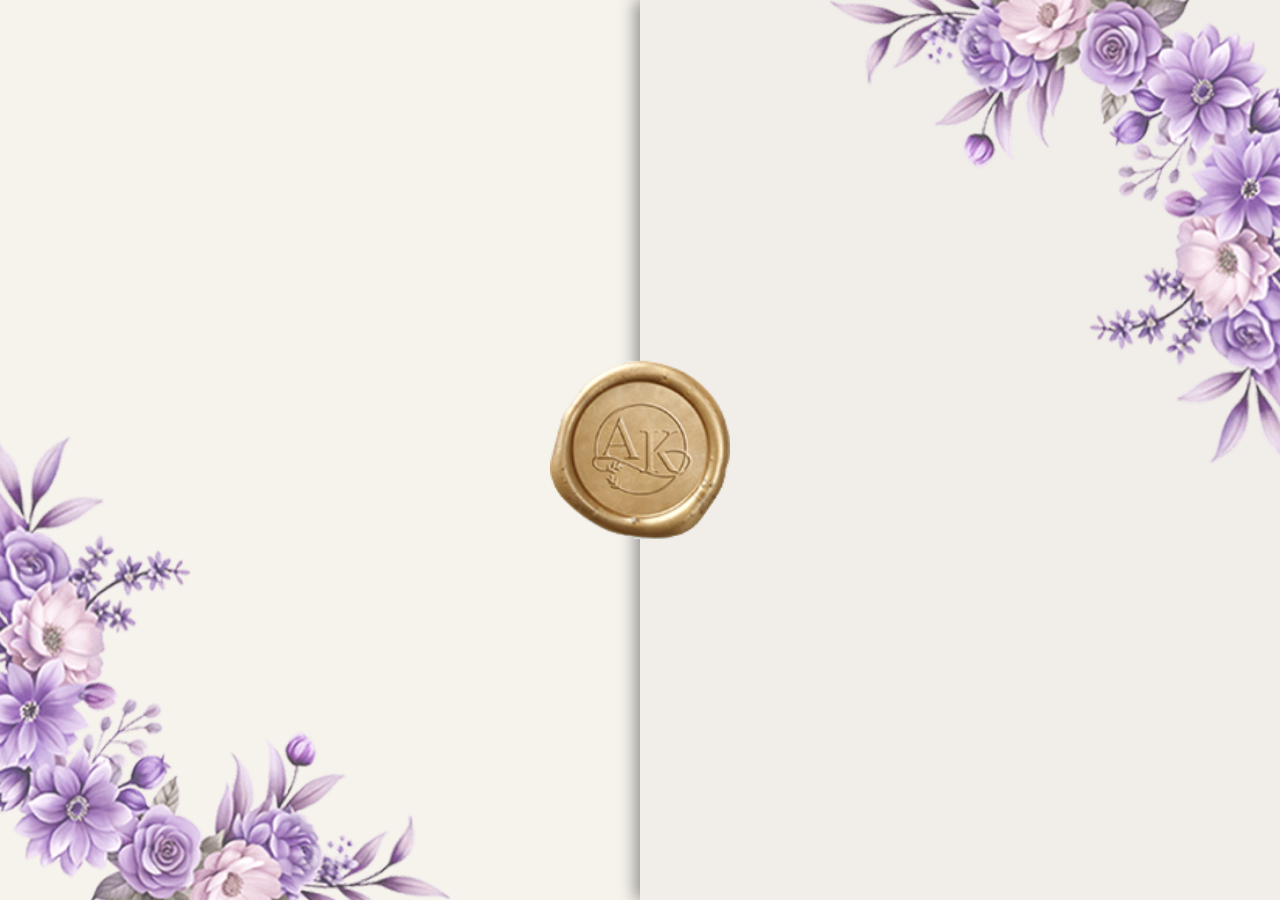
<file: index.html>
<!DOCTYPE html>
<html lang="en">
<head>
  <meta charset="UTF-8" />
  <meta name="viewport" content="width=device-width, initial-scale=1.0" />
  <title>Alvin and Kim Wedding</title>
  <link rel="prefetch" href="index.html" as="document">

  <!-- Google Fonts -->
  <link href="https://fonts.googleapis.com/css2?family=Poppins:wght@300;400;600&display=swap" rel="stylesheet" />
  <link href="https://fonts.googleapis.com/css2?family=Cormorant+Garamond&display=swap" rel="stylesheet" />
  <link href="https://fonts.googleapis.com/css2?family=Dancing+Script:wght@400..700&display=swap" rel="stylesheet">

  <!-- Preload key images -->
  <link rel="preload" as="image" href="background.jpg" />
  <link rel="preload" as="image" href="newimage7.jpg" />
  <link rel="preload" as="image" href="newimage2.jpg" />
  <link rel="preload" as="image" href="newimage3.jpg" />

  <link rel="stylesheet" href="style.css" />
</head>
<body>

  <div class="site-wallpaper"></div>

  <!-- 🔸 WELCOME SECTION -->
  <section id="welcome" class="section welcome">
    <div class="slideshow">
      <img src="newimage2.jpg" class="slide active" alt="Slide 1" />
      <img src="newimage3.jpg" class="slide" alt="Slide 2" />
      <img src="newimage7.jpg" class="slide" alt="Slide 3" />
    </div>
    <div class="welcome-logo">
      <img src="logo.png" alt="Wedding Logo" />
    </div>
  </section>

 
<!-- 🔸 GROOM -->
<section id="groom" class="section gray">
  <!--<h2 class="title slide-top">OUR STORY</h2>-->
  <div class="slide-text-container">
    <p class="slide-bottom" style="text-align:center; margin-top:1rem; font-size:1.8rem;"><strong>OUR STORY</strong></p>

   <div style="height:3vh"></div>
    <p class="slide-left">In 2020, fate brought us together—1,546 miles apart, yet connected from the start. Over a year and a half, our bond grew, with every call and message making it felt like we were never apart.</p>
   <div style="height:1vh"></div>
    <p class="slide-right">Then came the moment we’d been waiting for — our first meeting in person. And just like that, it felt right. Natural, effortless, real.</p>
   <div style="height:1vh"></div>
    <p class="slide-left">From that day on, we knew this was forever — a love that began with friendship, blossomed across miles, and deepened every single day.</p>
   <div style="height:1vh"></div>
    <p class="slide-right">Now, after those unforgettable years, we’re ready for the next chapter. We can’t wait to celebrate this love, this journey, and this forever with all the people who have supported us every step of the way.</p>
    <p class="slide-bottom" style="text-align:center;margin-top:1rem;"><strong>With love,<br>Alvin & Kim</strong></p>
  </div>
</section>




  <!-- 🔸 GALLERY -->
  <section id="gallery" class="section">
    <h2 class="title slide-right">MOMENTS</h2>
    <div id="carousel-wrap">
      <div id="carousel">
        <div class="item">
          <div class="card" data-image="memory1.jpg">
            <img src="memory1.jpg" alt="Test 1" class="card-img">
          </div>
          <div class="label"></div>
        </div>
        <div class="item">
          <div class="card" data-image="memory2.jpg">
            <img src="memory2.jpg" alt="Test 2" class="card-img">
          </div>
          <div class="label"></div>
        </div>
        <div class="item">
          <div class="card" data-image="memory3.jpg">
            <img src="memory3.jpg" alt="Test 3" class="card-img">
          </div>
          <div class="label"></div>
        </div>
        <div class="item">
          <div class="card" data-image="memory4.jpg">
            <img src="memory4.jpg" alt="Test 4" class="card-img">
          </div>
          <div class="label"></div>
        </div>
        <div class="item">
          <div class="card" data-image="memory5.jpg">
            <img src="memory5.jpg" alt="Test 5" class="card-img">
          </div>
          <div class="label"></div>
        </div>
        <div class="item">
          <div class="card" data-image="memory7.jpg">
            <img src="memory7.jpg" alt="Test 6" class="card-img">
          </div>
          <div class="label"></div>
        </div>
      </div>
    </div>
  </section>

  <!-- Full-screen image viewer -->
  <div id="viewer">
    <img id="viewer-img" src="" alt="Full view">
    <button id="viewer-close" aria-label="Close">✕</button>
  </div>

  <!-- 🔸 DETAILS -->
  <section id="details" class="section gray">
    <h2 class="title wedding-details-title slide-right">WEDDING DETAILS</h2>
    <div class="countdown-container">
      <h2 class="countdown-label" style="font-family: 'Dancing Script', cursive;font-size: 1.2rem;">forever starts soon</h2>
      <div id="countdown" class="countdown-timer">
        <span><strong id="days">--</strong><br>Days</span>
        <span><strong id="hours">--</strong><br>Hrs</span>
        <span><strong id="minutes">--</strong><br>Min</span>
        <span><strong id="seconds">--</strong><br>Sec</span>
      </div>
    </div>
    <h2 class="details-heading">SEPTEMBER 22, 2025</h2>
    <div style="height:3vh"></div>
    <h2 class="details-heading">CHURCH</h2>
    <h3 class="details-subtext"><a href="https://maps.app.goo.gl/QyP1HHta6jHonPKE6" target="_blank">Cebu Metropolitan Cathedral</a></h3>
    <h3 class="details-subtext">Mabini St., Cebu City 6000</h3>
    <h3 class="details-subtext">02:00 PM</h3>
    <div style="height:3vh"></div>
    <h2 class="details-heading">RECEPTION</h2>
    <h3 class="details-subtext"><a href="https://www.google.com/maps/place/10%C2%B019'30.6%22N+123%C2%B056'12.3%22E" target="_blank">Bai Hotel Cebu | Lapulapu 2</a></h3>
    <h3 class="details-subtext">Ouano Ave., Mandaue City</h3>
    <h3 class="details-subtext">06:00 PM</h3>
    <img src="bottomcenter_flower.png" alt="" class="bottom-flower animate-on-scroll" />
  </section>

  <!-- 🔸 TIMELINE -->
  <section id="timeline" class="section gray">
    <h2 class="title slide-bottom">EVENT TIMELINE</h2>
    <img src="topleft_flower.png" class="timeline-flower flower-tl" alt="">
    <img src="bottomright_flower.png" class="timeline-flower flower-br" alt="">
    <div class="timeline-wrapper">
      <div class="timeline-item left">
        <div class="timeline-content with-inner-image right-inner-image">
          <div class="text"><h3>Ceremony</h3><p>02 : 00 PM</p></div>
          <img src="rings.png" alt="Rings">
        </div>
      </div>
      <div class="timeline-item right">
        <div class="timeline-content with-inner-image left-inner-image">
          <img src="cocktails.png" alt="Cocktails">
          <div class="text"><h3>Cocktails</h3><p>04 : 00 PM</p></div>
        </div>
      </div>
      <div class="timeline-item left">
        <div class="timeline-content with-inner-image right-inner-image">
          <div class="text"><h3>Dinner</h3><p>06 : 00 PM</p></div>
          <img src="dinner.png" alt="Dinner">
        </div>
      </div>
      <div class="timeline-item right">
        <div class="timeline-content with-inner-image left-inner-image">
          <img src="party.png" alt="Party">
          <div class="text"><h3>Party</h3><p>09 : 00 PM</p></div>
        </div>
      </div>
    </div>
  </section>

  <!-- 🔸 WARDROBE -->
  <section id="wardrobe" class="section gray">
    <h2 class="title slide-bottom">ATTIRE</h2>
    <div class="wardrobe-content">
      <img src="dresscode.png" alt="Dress Code" class="wardrobe-img w-slide-right" />
      <div style="height:3vh"></div>
      <p>We love to see you in formal/semi-formal attire with these colors</p>
      <div style="height:3vh"></div>
      <img src="color palletes.png" alt="Color Palettes" class="wardrobe-img w-slide-left" />
      <div style="height:3vh"></div>
      <p><strong>STRICTLY NO</strong> slippers, denims or shorts</p>
    </div>
  </section>

  <!-- 🔸 GIFTS -->
  <section id="gifts" class="section gray">
  <h2 class="title slide-top">GIFTS</h2>
  <div class="sendgifts-content">
    <img src="gcash.png" alt="GCash QR Code" class="qrcode-img" />
    <div class="copy-number-wrapper">
      <button id="copyNumberBtn">Click to Copy Number</button>
      <div id="copyPopup" class="copy-popup">Copied to the clipboard</div>
    </div>
    <p>The biggest gift to us is your presence at our wedding.</p>
    <p>If you wish to honor us further, a monetary gift would be deeply appreciated.</p>

    <!-- Visitor Counter -->
    <div style="margin-top:2rem; text-align:center;">
      <a href='http://www.freevisitorcounters.com' target="_blank" style="color: white; font-size: 12px;">Free Visitor Counter</a><br>
      <script type='text/javascript' src='https://www.freevisitorcounters.com/auth.php?id=72890f8571f6cfd7a587bbe72bf41fc38b39f2b9'></script>
      <script type="text/javascript" src="https://www.freevisitorcounters.com/en/home/counter/1373841/t/11"></script>
    </div>
  </div>
</section>


  <!-- 🔸 RSVP Floating Button -->
  <div class="rsvpButton">
    <button id="rsvpmenuButton">RSVP Now</button>
  </div>
  <script>
    document.getElementById('rsvpmenuButton').onclick = () =>
      window.location.href = 'rsvp.html';
  </script>

  <!-- 🔸 Floating Nav Menu -->
  <div class="floating-navmenu" id="navToggle">&#9776;</div>
  <nav class="slide-menu" id="slideMenu">
    <ul>
      <li><a href="#welcome">Welcome</a></li>
      <li><a href="#groom">Our Story</a></li>
      <li><a href="#gallery">Gallery</a></li>
      <li><a href="#details">Wedding Details</a></li>
      <li><a href="#timeline">Event Timeline</a></li>
      <li><a href="#wardrobe">Attire</a></li>
      <li><a href="#gifts">Gifts</a></li>
      <li><a href="faqs.html">FAQ's</a></li>
    </ul>
  </nav>

  <div class="scroll-dots">
    <span class="dot active"></span>
    <span class="dot"></span>
    <span class="dot"></span>
    <span class="dot"></span>
    <span class="dot"></span>
    <span class="dot"></span>
    <span class="dot"></span>
    <span class="dot"></span>
  </div>

  <p style="font-weight:200;color:#fff;background:#7b6f7e;font-size:10px;text-align:center;padding:4px 0">
    Created by Alvin Hisula Dungog &nbsp;|&nbsp; © 2025
  </p>

  <!-- Countdown Script -->
  <script>
    const countdownTarget = new Date("September 22, 2025 14:30:00").getTime();
    function updateCountdown() {
      const now = new Date().getTime();
      const distance = countdownTarget - now;
      if (distance <= 0) {
        document.getElementById("countdown").innerHTML = "It's Wedding Time!";
        return;
      }
      const days = Math.floor(distance / (1000 * 60 * 60 * 24));
      const hours = Math.floor((distance % (1000 * 60 * 60 * 24)) / (1000 * 60 * 60));
      const minutes = Math.floor((distance % (1000 * 60 * 60)) / (1000 * 60));
      const seconds = Math.floor((distance % (1000 * 60)) / 1000);
      document.getElementById("days").innerText = days;
      document.getElementById("hours").innerText = hours;
      document.getElementById("minutes").innerText = minutes;
      document.getElementById("seconds").innerText = seconds;
    }
    setInterval(updateCountdown, 1000);
    updateCountdown();
  </script>

  <!-- Landing redirect -->
  <script>
    if (!sessionStorage.getItem('fromLanding')) {
      window.location.replace('landing.html');
    } else {
      sessionStorage.removeItem('fromLanding');
    }
  </script>

  <!-- Flower scroll observer -->
  <script>
    const flowerObserver = new IntersectionObserver(entries => {
      entries.forEach(entry => {
        const flowers = entry.target.querySelectorAll('.corner-flower');
        flowers.forEach(flower => {
          if (entry.isIntersecting) {
            flower.classList.add('flower-show');
          } else {
            flower.classList.remove('flower-show');
          }
        });
      });
    }, { threshold: 0.4 });
    ['#groom'].forEach(sel => {
      const section = document.querySelector(sel);
      if (section) flowerObserver.observe(section);
    });
  </script>

  <script src="script.js"></script>
</body>
</html>
</file>
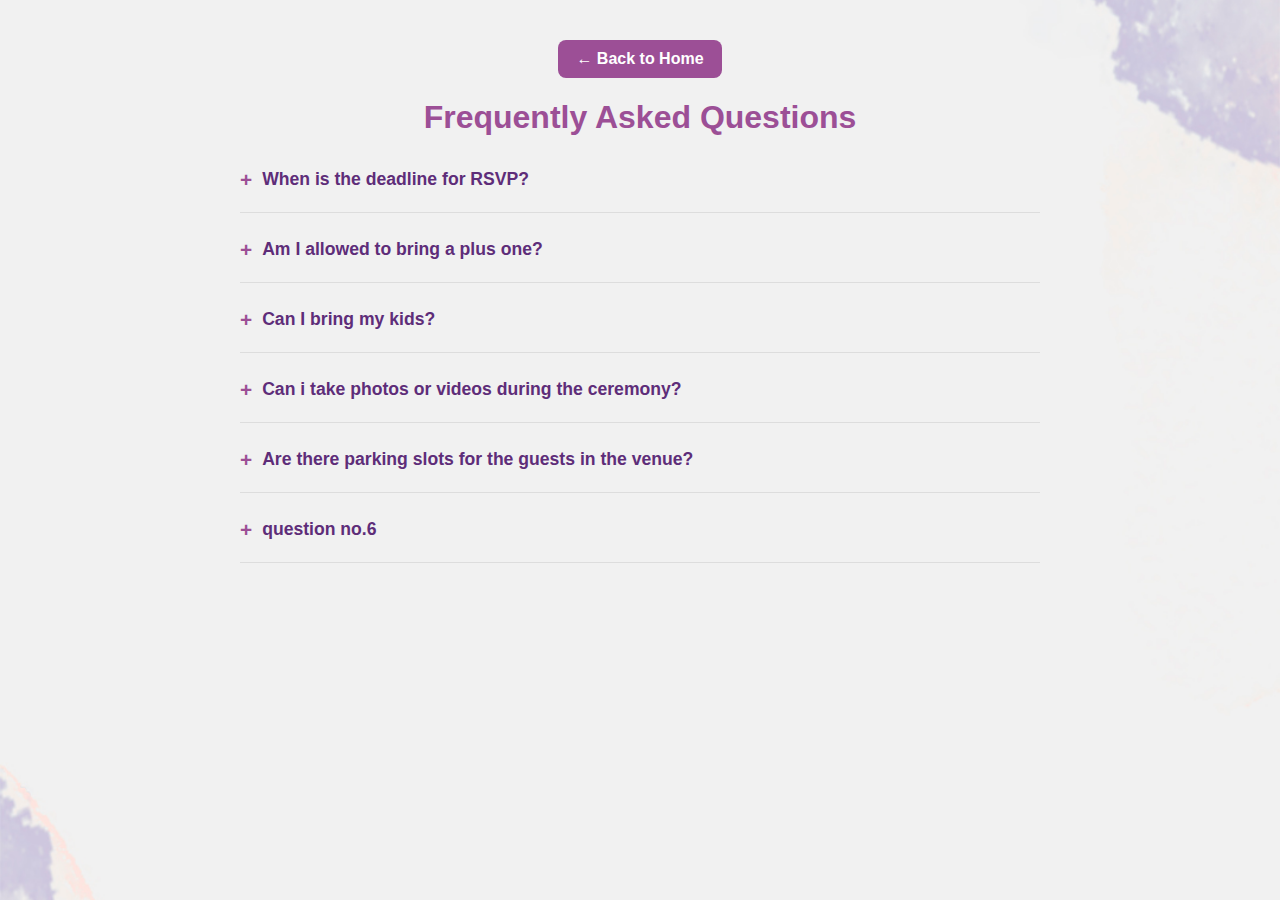
<file: faqs.html>
<!DOCTYPE html>
<html lang="en">
<head>
  <meta charset="UTF-8" />
  <meta name="viewport" content="width=device-width, initial-scale=1.0" />
  <title>Wedding Website</title>
  <link href="https://fonts.googleapis.com/css2?family=Poppins:wght@300;400;600&display=swap" rel="stylesheet">

  <link href="https://fonts.googleapis.com/css2?family=Cormorant+Garamond&display=swap" rel="stylesheet">
  <link rel="stylesheet" href="faqs.css">
</head>
<body>
 <div class="faq-container">
  <div class="back-button-container">
  <a href="index.html" class="back-button">← Back to Home</a>
</div>
    <h1>Frequently Asked Questions</h1>

    <div class="faq-item">
      <button class="faq-question">
        <span class="icon">+</span>
        When is the deadline for RSVP?
      </button>
      <div class="faq-answer">
        Please RSVP on or before 22nd of August so we can confirm your attendance and ensure ecerything is perfect for your arrival.
      </div>
    </div>

    <div class="faq-item">
      <button class="faq-question">
        <span class="icon">+</span>
        Am I allowed to bring a plus one?
      </button>
      <div class="faq-answer">
        To keep our celebration intimate and meaningful, we are keping our guest list to close family and friends. As such, we kindly ask that you refer to your invitation for the names of those invited. If your invitation includes a plus one, you are welcome to bring a guest. If not, we hope you understand that we are unable to accommodate additional guests at this time. We hope you understand, and we truly appreciate your support and resence on our special day.
      </div>
    </div>

    <div class="faq-item">
      <button class="faq-question">
        <span class="icon">+</span>
        Can I bring my kids?
      </button>
      <div class="faq-answer">
        While we genuinely adore your little ones, we kindly request that our wedding be an adults-only celebration, with the exception of close family and friends. Due to limited seating, we're unable to accomodate additional children beyond those specifically invited.
      </div>
    </div>

    <div class="faq-item">
      <button class="faq-question">
        <span class="icon">+</span>
         Can i take photos or videos during the ceremony?
      </button>
      <div class="faq-answer">
     
      To help us create a truly intimate atmosphere, we respectfully request that you refrain from bringing your phones out during our weding ceremony, as we've hired professional photographers and videographers to record our union. For the rest of the wedding, we encourage all the guests to record as many memories as they can.
      </div>
    </div>
    <div class="faq-item">
      <button class="faq-question">
        <span class="icon">+</span>
        Are there parking slots for the guests in the venue?
      </button>
      <div class="faq-answer">
       Yes, there are designated parking spaces available for guests at the reception venue. These are within the hotel's premises and are conveniently accessible for your use.
      </div>
      </div>
      <div class="faq-item">
      <button class="faq-question">
        <span class="icon">+</span>
        question no.6
      </button>
      <div class="faq-answer">
       test answer for FAQs in question no.6
      </div>


  </div>

  <script>
    document.querySelectorAll('.faq-question').forEach(button => {
      button.addEventListener('click', () => {
        const answer = button.nextElementSibling;
        const icon = button.querySelector('.icon');

        if (answer.classList.contains('active')) {
          answer.classList.remove('active');
          icon.textContent = '+';
        } else {
          answer.classList.add('active');
          icon.textContent = '-';
        }
      });
    });
  </script>

</body>
</html>
</file>
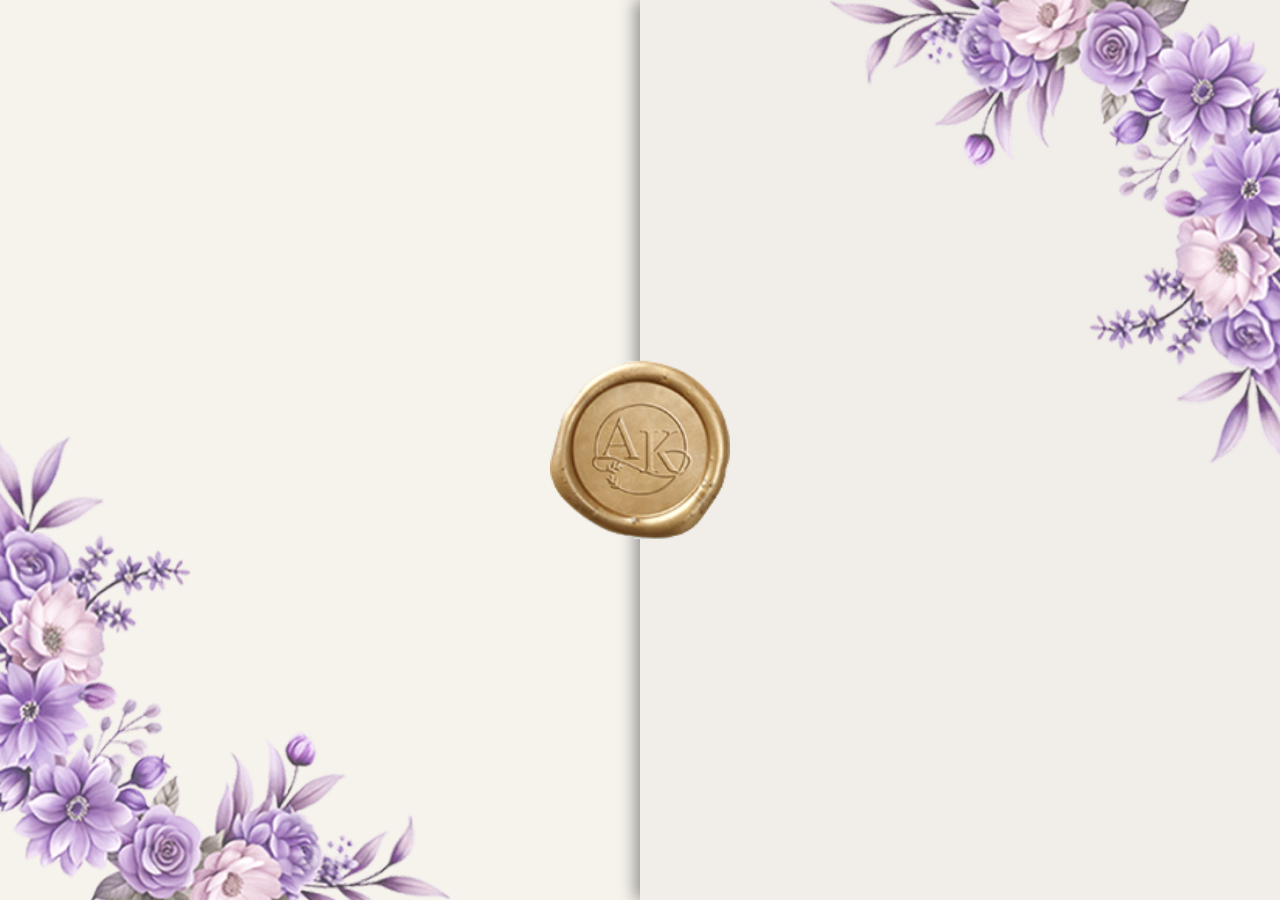
<file: landing.html>
<!DOCTYPE html>
<html lang="en">
<head>
  <meta charset="UTF-8" />
  <!-- Google Font -->
<link href="https://fonts.googleapis.com/css2?family=Great+Vibes&display=swap" rel="stylesheet">

  <meta name="viewport" content="width=device-width, initial-scale=1.0"/>
  <title>Alvin and Kim Wedding</title>
  <link rel="stylesheet" href="landing.css" />
</head>
<body>
  <div class="gate-wrapper">
    <!-- Left gate with bottom‑left flower -->
    <div class="gate gate-left">
      <img src="bottomleft_flower.png" alt="Bottom Left Flower" class="flower bottom-left" />
    </div>

    <!-- Right gate with top‑right flower -->
    <div class="gate gate-right">
      <img src="topright_flower.png" alt="Top Right Flower" class="flower top-right" />
    </div>
<h1 class="typewriter-text"></h1>
    <!-- Center button -->
    <img src="landing_button.png" alt="Enter Site" id="openBtn" />
  </div>

  <script src="landing.js"></script>

  <script>
  fetch('index.html', { credentials: 'same-origin' }).catch(() => {});
</script>

</body>
</html>
</file>
<file: faqs.css>
body {
  font-family: sans-serif;
  background: url('background.jpg') no-repeat center center;
  margin: 0;
  background-size: cover;
  background-attachment: fixed;
  padding: 20px;
  color: #333;
}

.faq-container {
  max-width: 800px;
  margin: 0 auto;
  padding: 20px;
}

h1 {
  text-align: center;
  color: #9c4f96;
}

.faq-item {
  margin-bottom: 15px;
  border-bottom: 1px solid #ddd;
  padding-bottom: 10px;
}

.faq-question {
  background: none;
  border: none;
  font-size: 1.1rem;
  font-weight: bold;
  width: 100%;
  text-align: left;
  padding: 10px 0;
  cursor: pointer;
  color: #5e2d79;
  display: flex;
  align-items: center;
  gap: 10px;
}

.faq-question .icon {
  font-size: 1.3rem;
  color: #9c4f96;
  transition: transform 0.3s ease;
}

.faq-answer {
  max-height: 0;
  opacity: 0;
  transform: translateY(-10px);
  overflow: hidden;
  transition:
    max-height 0.3s ease-in-out,
    opacity 0.3s ease-in-out,
    transform 0.3s ease-in-out;
  padding-left: 10px;
  pointer-events: none;
}

.faq-answer.active {
  max-height: 500px;
  opacity: 1;
  transform: translateY(0);
  padding-top: 8px;
  pointer-events: auto;
}

.back-button-container {
  text-align: center;
  margin-bottom: 20px;
}

.back-button {
  display: inline-block;
  background-color: #9c4f96;
  color: white;
  padding: 10px 18px;
  text-decoration: none;
  border-radius: 8px;
  font-weight: bold;
  transition: background-color 0.3s ease;
}

.back-button:hover {
  background-color: #7c3e76;
}
</file>
<file: style.css>
/* ───────── GLOBAL RESET ───────── */
* {
  margin: 0;
  padding: 0;
  box-sizing: border-box;
}

/* ───────── GLOBAL STRUCTURE ───────── */
html, body {
  font-family: 'Poppins', sans-serif;
  letter-spacing: 0.3px;
  scroll-snap-type: y mandatory;
  overflow-y: scroll;
  height: 100%;
  scroll-behavior: smooth;
  background: transparent;
  overflow-x: hidden; /* Prevent horizontal scroll */
}

h1 {
  font-size: clamp(2rem, 5vw, 4rem);
}


/* ───────── FIXED BACKGROUND LAYER ───────── */
.site-wallpaper {
  position: fixed;
  inset: 0;
  background: url('background.jpg') center center / cover no-repeat;
  z-index: -1;
  pointer-events: none;
}

/* ───────── SECTION STYLES ───────── */
.section {
  position: relative;
  height: 100vh;
  padding: 5vh 5vw;
  scroll-snap-align: start;
  display: flex;
  flex-direction: column;
  align-items: center;
  justify-content: center;
  background: transparent; /* Transparent to reveal fixed background */
  color: #555555;
}

.section.gray {
  color: #555555; /* White text over dark background */
}

/* ───────── WELCOME SECTION ───────── */
.welcome {
  position: relative;
  overflow: hidden;
  z-index: 1;
  background: #000; /* Optional: dark background under slideshow */
}

/* Slideshow inside welcome */
.slideshow {
  position: absolute;
  top: 0; left: 0;
  width: 100%;
  height: 100%;
  overflow: hidden;
  z-index: 1;
}

.slide {
  position: absolute;
  width: 100%;
  height: 100%;
  object-fit: cover;
  opacity: 0;
  transition: opacity 1s ease-in-out;
  filter: brightness(99%);
  z-index: 1;
}

.slide.active {
  opacity: 0.75;
}



.welcome-logo {
  position: absolute;
  top: 30%;
  left: 50%;
  transform: translate(-50%, -50%);
  z-index: 2;
  text-align: center;
  
}

.welcome-logo img {
  width: 60vw;
  max-width: 600px;
  max-height: 80vh;
  filter: brightness(0) invert(1);
}

/* ───────── TITLE STYLES ───────── */
.title {
  position: absolute;
  top: 10vh;
  left: 50%;
  transform: translateX(-50%);
  font-size: clamp(24px, 6vw, 60px);
  text-align: center;
  opacity: 0;
  z-index: 2;
}

.title.animate {
  opacity: 1;
}

/* ───────── TITLE ANIMATIONS ───────── */
@keyframes fadeTop {
  from { transform: translate(-50%, 30px); opacity: 0; }
  to { transform: translate(-50%, 0); opacity: 1; }
}

@keyframes slideLeft {
  from { transform: translateX(-150%); opacity: 0; }
  to { transform: translateX(-50%); opacity: 1; }
}

@keyframes slideRight {
  from { transform: translateX(50%); opacity: 0; }
  to { transform: translateX(-50%); opacity: 1; }
}

@keyframes slideBottom {
  from { transform: translate(-50%, 100px); opacity: 0; }
  to { transform: translate(-50%, 0); opacity: 1; }
}

.title.slide-top.animate    { animation: fadeTop      2s cubic-bezier(0.25, 1, 0.5, 1) forwards; }
.title.slide-left.animate   { animation: slideLeft    2s cubic-bezier(0.25, 1, 0.5, 1) forwards; }
.title.slide-right.animate  { animation: slideRight   2s cubic-bezier(0.25, 1, 0.5, 1) forwards; }
.title.slide-bottom.animate { animation: slideBottom  2s cubic-bezier(0.25, 1, 0.5, 1) forwards; }

/* ───────── ANIMATE-ON-SCROLL ───────── */
.animate-on-scroll {
  opacity: 0;
}

.animate-on-scroll.visible {
  opacity: 1;
  transition: opacity 2s ease-in-out;
}

@keyframes slideLeftToCenter {
  from { transform: translateX(-100px); opacity: 0; }
  to   { transform: translateX(0); opacity: 1; }
}

@keyframes slideRightToCenter {
  from { transform: translateX(100px); opacity: 0; }
  to   { transform: translateX(0); opacity: 1; }
}

.animate-on-scroll.visible.slide-in-left {
  animation: slideLeftToCenter 1.2s cubic-bezier(0.25, 1, 0.5, 1) forwards;
}

.animate-on-scroll.visible.slide-in-right {
  animation: slideRightToCenter 1.2s cubic-bezier(0.25, 1, 0.5, 1) forwards;
}

/* ───────── GROOM / BRIDE IMAGES ───────── */
.groom-img, .bride-img {
  width: clamp(60%, 80vw, 90%);
  height: auto;
  display: block;
  position: relative;
  z-index: 2;
  border: 2px solid transparent;
}

/* ─────────────────────────────
   Carousel wrapper GALLERY
───────────────────────────── */
#carousel-wrap {
  perspective: 1200px;
  width: 100vw;
  height: 100vh;
  overflow: hidden;
  position: relative;
}

#carousel {
  position: absolute;
  top: 30%;
  left: 50%;
  transform: translate(-50%, -50%) rotateX(0deg) rotateY(0deg);
  transform-style: preserve-3d;
}
@media screen and (max-height: 700px) {
  #carousel {
   top: 20%;
  }
}

/* ─────────────────────────────
   Carousel items
───────────────────────────── */
.item {
  position: absolute;
  width: 200px;
  height: 350px;
  display: flex;
  flex-direction: column;
  align-items: center;
  transform-style: preserve-3d;
  cursor: pointer;
}

.card {
  width: 200px;
  height: 350px;
  background: transparent;
  border-radius: 14px;
  box-shadow: 0 14px 34px rgba(0, 0, 0, 0.5);
  line-height: 150px;
  text-align: center;
  font: bold 22px sans-serif;
  transition: transform 0.5s ease, opacity 0.3s ease;
  position: relative;
  z-index: 1;
}

.card::after {
  content: '';
  position: absolute;
  bottom: -110px;
  left: 0;
  width: 100%;
  height: 105px;
  background: linear-gradient(to top, rgba(86, 83, 87, 0.5), transparent);
  transform: scaleY(-1);
  border-radius: 14px;
  opacity: 0.4;
  pointer-events: none;
}

/* Card image */
.card-img {
  width: 100%;
  height: 100%;
  object-fit: cover;
  border-radius: 14px;
}

/* Card label */
.label {
  margin-top: 8px;
  font-size: 16px;
  pointer-events: none;
  text-shadow: 1px 1px 3px rgba(0, 0, 0, 0.6);
  transform: none !important;
  backface-visibility: hidden;
  z-index: 5;
}

/* ─────────────────────────────
   Full-screen viewer (lightbox)
───────────────────────────── */
#viewer {
  position: fixed;
  inset: 0;
  background: rgba(0, 0, 0, 0.95);
  display: none;
  align-items: center;
  justify-content: center;
  z-index: 3000;
}

#viewer.show {
  display: flex;
}

#viewer-img {
  max-width: 95vw;
  max-height: 95vh;
  border-radius: 8px;
  box-shadow: 0 6px 18px rgba(0, 0, 0, 0.6);
}

#viewer-close {
  position: absolute;
  top: 20px;
  right: 30px;
  background: none;
  border: none;
  color: #fff;
  font-size: 38px;
  cursor: pointer;
}

#viewer-prev,
#viewer-next {
  display: none;
}

/* ───────── TEXT ───────── */
.details-text {
  font-size: clamp(16px, 4vw, 30px);
  text-align: center;
  margin: 1vh 0;
}

.details-heading {
  font-size: clamp(20px, 5vw, 50px);
  text-align: center;
  margin: 1vh 0 0.5vh;
  line-height: 1.2;
  font-weight: 450;
  color: #9b6ca8;
}

.details-subtext {
  font-size: clamp(16px, 4vw, 30px);
  text-align: center;
  margin: 0.3vh 0;
  line-height: 1.2;
  font-weight: 200;
}

/* ───────── WARDROBE + QR IMAGE ───────── */
.wardrobe-img, .qrcode-img {
  width: 100%;
  max-width: 200px;
  height: auto;
  display: block;
  margin: 0 auto 20px;
}

.wardrobe-content, .sendgifts-content {
  max-width: clamp(300px, 80vw, 500px);
  margin: 0 auto;
  text-align: center;
}

/* ====================== WARDROBE IMAGE SLIDE-INS ====================== */
/* These rules touch only the new classes below; .wardrobe-img sizing is unchanged */
.w-slide-left,
.w-slide-right {
  opacity: 0;
  transition: transform 1s ease, opacity 1s ease;
  will-change: transform, opacity;
}

.w-slide-left  { transform: translateX(-140px); }  /* start left  */
.w-slide-right { transform: translateX( 140px); }  /* start right */

/* When JS adds .w-show the image settles into place */
.w-slide-left.w-show,
.w-slide-right.w-show {
  transform: translateX(0);
  opacity: 1;
}


/* ───────── COUNTDOWN ───────── */
.countdown-container {
  text-align: center;
  margin-bottom: 3vh;
  font-family: 'Arial', sans-serif;
}

.countdown-label {
  font-size: clamp(14px, 2vw, 24px);
  margin-bottom: 0.5em;
  color: #333;
}

.countdown-timer {
  display: flex;
  justify-content: center;
  gap: 10px;
  font-size: clamp(20px, 1.5vw, 30px);
  color: #952893;
}

.countdown-timer span {
  display: inline-block;
  min-width: 50px;
  text-align: center;
}

/* ───────── RSVP BUTTON ───────── */
.rsvpButton {
  position: fixed;
  bottom: 20px;
  left: 20px;
  z-index: 1000;
}

#rsvpmenuButton {
  background-color: rgba(180, 119, 180, 0.83);
  color: #fff;
  border: none;
  border-radius: 50px;
  padding: 10px 80px;
  font-size: 15px;
  cursor: pointer;
  box-shadow: 0 4px 6px rgba(0, 0, 0, 0.2);
  transition: background-color 0.3s ease;
}

#rsvpmenuButton:hover {
  background-color: rgba(214, 190, 214, 0.8);
}

/* ───────── NAV MENU BUTTON ───────── */
.floating-navmenu {
  position: fixed;
  bottom: 14px;
  right: 15px;
  font-size: 20px;
  font-weight: 600;
  color: rgb(143, 13, 119);
  padding: 10px 15px;
  border-radius: 25px;
  cursor: pointer;
  z-index: 1001;
}

/* ───────── SLIDE MENU ───────── */
.slide-menu {
  position: fixed;
  top: 0;
  right: -250px;
  width: 250px;
  height: 100%;
  background-color: rgba(188, 147, 178, 0.52);
  box-shadow: -2px 0 17px rgba(0, 0, 0, 0.5);
  transition: right 0.2s ease, opacity 0.2s ease;
  z-index: 1000;
  backdrop-filter: blur(5px);
   opacity: 0;
  pointer-events: none;
}

.slide-menu.open {
  right: 0;
  opacity: 1;
  pointer-events: auto;
}

.slide-menu ul {
  list-style: none;
  padding: 20px;
  margin: 0;
}

.slide-menu ul li {
  margin: 20px 0;
}

.slide-menu ul li a {
  color: #fff;
  text-decoration: none;
  font-size: 25px;
  display: block;
  transition: all 0.2s ease;
  text-align: right;
}

.slide-menu ul li a:hover {
  background-color: rgba(255, 255, 255, 0.1);
  padding-left: 20px;
}

/* ───────── MEDIA QUERIES ───────── */
@media (max-width: 768px) {
  .title { font-size: 8vw; }
  .details-text { font-size: 5vw; }
}

@media screen and (orientation: landscape) {
  .title { top: 5vh; }
}

@media screen and (orientation: portrait) {
  .title { top: 8vh; }
}



/* Modal Image Viewer */
.image-viewer-modal {
  position: fixed;
  inset: 0;
  background: rgba(0, 0, 0, 0.9);
  align-items: center;
  justify-content: center;
  flex-direction: column;
  display: flex;
  opacity: 0;
  pointer-events: none;
  transition: opacity 0.4s ease;
  z-index: 2000;
}

.image-viewer-modal.open {
  opacity: 1;
  pointer-events: auto;
}

.image-viewer-modal.closing {
  opacity: 0;
}

.image-viewer-modal img.modal-image {
  max-width: 90%;
  max-height: 80%;
  object-fit: contain;
  transition: transform 0.3s ease-in-out;
}

.image-viewer-modal .close-btn {
  position: absolute;
  top: 20px;
  right: 30px;
  font-size: 36px;
  color: white;
  cursor: pointer;
}

.image-viewer-modal .nav-btn {
  position: absolute;
  top: 50%;
  transform: translateY(-50%);
  color: white;
  font-size: 40px;
  cursor: pointer;
  padding: 10px;
  user-select: none;
  transition: opacity 0.3s ease;
}

.image-viewer-modal .prev {
  left: 20px;
}

.image-viewer-modal .next {
  right: 20px;
}

.scroll-dots {
  position: fixed;
  top: 50%;
  right: 15px;
  transform: translateY(-50%);
  display: flex;
  flex-direction: column;
  gap: 10px;
  z-index: 1000;
  pointer-events: none; /* disables clicking */
}


/*--------SCROLL DOTS--------*/
.scroll-dots {
  position: fixed;
  top: 50%;
  left: 15px; /* 👈 changed from right to left */
  transform: translateY(-50%);
  display: flex;
  flex-direction: column;
  gap: 10px;
  z-index: 1000;
  pointer-events: none; /* disables clicking */
}
.dot {
  width: 8px;
  height: 8px;
  background-color: #b2b0b0;
  border-radius: 50%;
  transition: background-color 0.3s, transform 0.3s;
  opacity: 0.5;
}

.dot.active {
  background-color: #9d4092; /* highlight active dot */
  transform: scale(1.2);
  opacity: 1;
}



/* Loader */
.loader {
  position: absolute;
  top: 50%;
  left: 50%;
  transform: translate(-50%, -50%);
  color: #ffffff;
  font-size: 1.2rem;
  text-align: center;
  display: none;
}

.loader .gear {
  display: block;
  font-size: 2.5rem;
  animation: spin 1s linear infinite;
  margin-bottom: 6px;
}





/* Keyframes */
@keyframes slideInFromRightEdge {
  from { transform: translateX(120px); opacity: 0; }
  to { transform: translateX(0); opacity: 1; }
}

@keyframes slideInFromLeftEdge {
  from { transform: translateX(-120px); opacity: 0; }
  to { transform: translateX(0); opacity: 1; }
}

/* Trigger when scrolled into view */
.animate-on-scroll.visible.topright-flower {
  animation: slideInFromRightEdge 1.2s cubic-bezier(0.25, 1, 0.5, 1) forwards;
}
.animate-on-scroll.visible.bottomleft-flower {
  animation: slideInFromLeftEdge 1.2s cubic-bezier(0.25, 1, 0.5, 1) forwards;
}



@keyframes spin {
  from { transform: rotate(0deg); }
  to   { transform: rotate(360deg); }
}

@media (max-width: 600px) {
  .wedding-details-title {
    font-size: 1.4rem;
    line-height: 1.2;
  }
}



@media screen and (min-width: 1024px) {
  .logo {
    position: absolute;
    top: 20px;
    left: 50%;
    transform: translateX(-50%);
    margin: 0;
  }
}

@media screen and (min-width: 1024px) {
  #welcome {
    background-image: url('bg-landscape.jpg');
  }
}



/* ───────── flower animation slides ───────── */

/* ========================= FLOWER ANIMATIONS ========================= */
/* Everything below affects ONLY the topright_flower.png & bottomleft_flower.png */

.corner-flower{
  position: absolute;
  width: clamp(250px, 18vw, 350px);   /* easy to tweak */
  height: auto;
  pointer-events: none;
  opacity: 0;                        /* start hidden */
  will-change: transform, opacity;   /* smoother */
  z-index: 15;
}

/*  Anchor locations (final resting place) */
.flower-top-right   { top: 0;   right: 0;  transform: translateX(140px); }
.flower-bottom-left { bottom: 0; left: 0;  transform: translateX(-140px); }

/*  Keyframes – only flowers use these */
@keyframes flowerSlideFromRight {
  from { transform: translateX(140px); opacity: 0; }
  to   { transform: translateX(0);     opacity: 1; }
}
@keyframes flowerSlideFromLeft {
  from { transform: translateX(-140px); opacity: 0; }
  to   { transform: translateX(0);      opacity: 1; }
}

/*  Play the animation when JS toggles .flower-show  */
.corner-flower.flower-show.flower-top-right   {
  animation: flowerSlideFromRight 1.2s cubic-bezier(.25,1,.5,1) forwards;
}
.corner-flower.flower-show.flower-bottom-left {
  animation: flowerSlideFromLeft  1.2s cubic-bezier(.25,1,.5,1) forwards;
}
/* Responsive flower size for tall screens */
@media screen and (min-height: 840px) {
  .corner-flower {
    width: clamp(350px, 24vw, 400px);
  }
}


/* ───────── TYPEWRITER EFFECT ───────── */
.typewriter-container {
  margin-top: 30px;
  text-align: center;
  max-width: 90%;
}

.typewriter-text {
  font-family: 'Great Vibes', cursive !important;
   font-size: clamp(24px, 5vw, 40px);
  white-space: nowrap;
  overflow: hidden;
  border-right: 3px solid #952893;
  width: 0;
  opacity: 0;
}
.typewriter-text.typing {
  animation:
    typing 3s steps(30, end) forwards,
    blink-caret 0.75s step-end infinite;
  opacity: 1;
}

/* Typing animation */
@keyframes typing {
  from { width: 0; }
  to { width: 100%; }
}

/* Blinking caret */
@keyframes blink-caret {
  from, to { border-color: transparent; }
  50% { border-color: #952893; }
}


/* ───────── BOTTOM CENTER FLOWER ───────── */
.bottom-flower {
  position: absolute;
  bottom: 0;
  left: 50%;
  transform: translateX(-50%);
  width: clamp(400px, 30vw, 500px);
  opacity: 0;
  pointer-events: none;
  z-index: 0;
}

/* Fade in animation */
@keyframes fadeInFlower {
  from { opacity: 0; }
  to { opacity: 1; }
}

/* Animate on scroll using existing class toggle */
.animate-on-scroll.visible.bottom-flower {
  animation: fadeInFlower 1.2s ease-out forwards;
}

@media screen and (max-height: 850px) {
  .bottom-flower {
    width: clamp(250px, 18vw, 280px);  /* ⬅️ smaller flower on short screens */
    opacity: 1;                      /* optional: slightly less visible */
  }
}


/* ───────── TIMELINE FLOWERS ───────── */
.timeline-flower{
  position: absolute;
  width: clamp(250px, 22vw, 320px);   /* easy to tweak */
  height: auto;
  pointer-events: none;
  opacity: 0;                         /* start hidden */
  will-change: transform, opacity;
  z-index: 15;
}

/* anchor points */
.flower-tl { top: 0;    left: 0;  transform: translateX(-140px); }
.flower-br { bottom: 0; right: 0; transform: translateX(140px);  }

/* keyframes unique to timeline flowers */
@keyframes tlSlideFromLeft  { from {transform:translateX(-140px); opacity:0;}
                              to   {transform:translateX(0);      opacity:1;} }

@keyframes tlSlideFromRight { from {transform:translateX(140px);  opacity:0;}
                              to   {transform:translateX(0);      opacity:1;} }

/* play animation when JS adds .tl-show */
.timeline-flower.tl-show.flower-tl { animation: tlSlideFromLeft  1.2s cubic-bezier(.25,1,.5,1) forwards; }
.timeline-flower.tl-show.flower-br { animation: tlSlideFromRight 1.2s cubic-bezier(.25,1,.5,1) forwards; }

/* shrink on short screens (optional) */
@media screen and (max-height: 890px){
  .timeline-flower{ width: clamp(200px, 18vw, 300px); }
}


/* ───────── VERTICAL TIMELINE ───────── */
.timeline-wrapper {
  position: relative;
   margin: 15vh auto 0;   /* ✅ Moves the timeline down 10% of screen height */
  padding: 2vh 0;
  max-width: 900px;
}

.timeline-wrapper::before {
  content: '';
  position: absolute;
  top: 0;
  bottom: 0;
  left: 50%;
  width: 3px;
  background-color: #d3b3c6; /* line color */
  transform: translateX(-50%);
  z-index: 1;
}

.timeline-item {
  position: relative;
  width: 50%;
 
  box-sizing: border-box;
   margin-top: -60px;
}

.timeline-item.left  { left: 0; text-align: right; }
.timeline-item.right { left: 50%; text-align: left; }

.timeline-content {
  background: transparent;
  padding: 10px 16px;         /* 🔽 Slightly reduced padding */
  border-radius: 8px;
  /*border: 1px solid #d3b3c6;*/
  position: relative;
  z-index: 2;
  display: flex;              /* ✅ Use flex to control vertical spacing */
  flex-direction: column;
  justify-content: center;    /* ✅ Center content vertically */
  align-items: flex-start;    /* or center, if you want the text centered */
  gap: 4px;                   /* 🔽 Reduce space between title & time */
  width: 250px;
  min-height: 100px;          /* 🔽 Slightly shorter box */
  box-sizing: border-box;
}

.timeline-content h3 {
  margin: 0;
  font-size: 1.3rem;
  color: #952893;
  font-weight: 600;
  
}

.timeline-content p {
  margin: 0;
  font-size: 0.9rem;
  color: #555;
}

.timeline-item.right {
  left: 35%;            /* ✅ Pushes items further to the right */
  text-align: left;
  padding-left: 60px;   /* ✅ Adds space from the center line */
}

.timeline-item.left {
  left: 6%;         /* ✅ Move more to the left */
  text-align: right;
  padding-right: 10px; /* ✅ Add more breathing room */
}

.with-image {
  display: flex;
  align-items: stretch;
  gap: 10px; /* space between image and text */
}

.with-image.left-image {
  flex-direction: row; /* image on the left */
}

.with-image.right-image {
  flex-direction: row-reverse; /* image on the right */
}

.with-image img {
  height: 100%;            /* ✅ Match height of timeline-content box */
  aspect-ratio: 1;         /* Keep square shape */
  object-fit: contain;     /* Or use 'cover' if you want it to fill tighter */
  display: block;
}

.with-inner-image img[src*="dinner.png"],
.with-inner-image img[src*="rings.png"],
.with-inner-image img[src*="cocktails.png"],
.with-inner-image img[src*="party.png"] {
  max-height: 80px;
  height: auto;
  width: auto;
  object-fit: contain;
}

@media screen and (max-height: 700px) {
  .timeline-content {
    padding: 10px 15px;
    font-size: 0.85rem;
    transform: scale(0.9);   /* ✅ Slightly shrink the whole block */
  }

  .timeline-content h3 {
    font-size: 1rem;
  }

  .timeline-content p {
    font-size: 0.8rem;
  }

  .timeline-wrapper::before {
    width: 2px;  /* Thinner vertical line for small heights */
  }
}


/* ───────── TIMELINE BOX SLIDE-IN (isolated) ───────── */
/*  add at very bottom of style.css  */

@keyframes tlSlideLeftIn  { from {transform:translateX(-120px); opacity:0;}
                            to   {transform:translateX(0);      opacity:1;} }

@keyframes tlSlideRightIn { from {transform:translateX(120px);  opacity:0;}
                            to   {transform:translateX(0);      opacity:1;} }

.timeline-item.left  .timeline-content {           /* Ceremony & Dinner  */
  transform: translateX(-120px);
  opacity: 0;
  transition: none;                               /* keeps existing look */
}

.timeline-item.right .timeline-content {           /* Cocktails & Party  */
  transform: translateX(120px);
  opacity: 0;
  transition: none;
}

/*  When JS toggles .box-show, play the proper animation  */
.timeline-item.left.box-show  .timeline-content {
  animation: tlSlideLeftIn 1.3s cubic-bezier(.25,1,.5,1) forwards;
}
.timeline-item.right.box-show .timeline-content {
  animation: tlSlideRightIn 1.3s cubic-bezier(.25,1,.5,1) forwards;
}


/* ───────── COPY BUTTON STYLES ───────── */
.copy-number-wrapper {
  position: relative;
  text-align: center;
  margin-top: -5px;
  margin-bottom: 15px;
}

#copyNumberBtn {
  padding: 8px 28px;
  font-size: 0.8rem;
  border: none;
  background-color: #ffffff;
  color: rgb(165, 151, 162);
  border-radius: 10px;
  cursor: pointer;
  transition: background 0.2s ease;
  box-shadow: 0 4px 7px rgba(43, 43, 43, 0.4);
}

#copyNumberBtn:hover {
  background-color: #9b6ca8;
}

.copy-popup {
  position: absolute;
  top: 0;
  left: 50%;
  transform: translateX(35%);
  background-color: #b28cbf7c;
  color: white;
  padding: 14px 28px;
  font-size: 0.7rem;
  border-radius: 10px;
  opacity: 0;
  pointer-events: none;
  transition: opacity 0.2s ease;
  z-index: 10;
}

/* Show state */
.copy-popup.show {
  opacity: 1;
}






.slide-text-container p {
  font-size: 1rem;
  line-height: 1.8;
  opacity: 0;
  transform: translateX(100vw);
  transition: all 0.8s ease;
}
.slide-text-container p.slide-left {
  transform: translateX(-200px);
}
.slide-text-container p.slide-right {
  transform: translateX(200px);
}
.slide-text-container p.slide-bottom {
  transform: translateY(80px);
}
.slide-text-container p.visible {
  opacity: 1;
  transform: translateX(0) translateY(0);
}



/* ✅ For 375 x 667 devices ONLY */
@media screen and (max-width: 375px) and (max-height: 667px) {
  #groom .slide-text-container {
    margin-top: 20px;
  }

  #groom .slide-text-container p {
    font-size: 0.85rem;
    line-height: 1.6;
  }
}

/* ✅ For 390 x 844 devices ONLY */
@media screen and (min-width: 376px) and (max-width: 390px) and (max-height: 844px) {
  #groom .slide-text-container {
    margin-top: 20px;
  }

  #groom .slide-text-container p {
    font-size: 0.95rem;
    line-height: 1.7;
  }
}
</file>
<file: landing.css>
/* Reset */
* {
  box-sizing: border-box;
  margin: 0;
  padding: 0;
}

html,
body {
  height: 100%;
  overflow: hidden;
  background: #ededed;
}

.gate-wrapper {
  position: relative;
  width: 100%;
  height: 100vh;
  overflow: hidden;
}

/* Gates */
.gate {
  position: absolute;
  top: 0;
  width: 50%;
  height: 100%;
  transition: transform 1.6s ease-in-out;
  will-change: transform;
  z-index: 2;
}

.gate-left {
  left: 0;
  background: #f6f3ed;
  transform: translateX(0);
  box-shadow: 3px 0 15px rgba(0, 0, 0, 0.4);
}

.gate-right {
  right: 0;
  background: #f1eee9;
  transform: translateX(0);
  box-shadow: -5px 0 15px rgba(0, 0, 0, 0.4);
}

.gate-left.open {
  transform: translateX(-100%);
}

.gate-right.open {
  transform: translateX(100%);
}

/* Center Button – spinning & bouncing */
#openBtn {
  position: absolute;
  top: 50%;
  left: 50%;
  width: 100px;            /* New size */
  height: auto;
  cursor: pointer;
  z-index: 3;
  user-select: none;
  transition: opacity 0.4s ease;
  transform: translate(-50%, -50%);
  animation: spinCentered 8s linear infinite;
}

#openBtn.clicked {
  opacity: 0;
  pointer-events: none;
  animation: bounceCentered 0.5s ease forwards;
}

/* Spin Animation (keeps center) */
@keyframes spinCentered {
  from {
    transform: translate(-50%, -50%) rotate(0deg);
  }
  to {
    transform: translate(-50%, -50%) rotate(360deg);
  }
}

/* Bounce Animation (keeps center) */
@keyframes bounceCentered {
  0%   { transform: translate(-50%, -50%) scale(1); }
  30%  { transform: translate(-50%, -50%) scale(1.2); }
  60%  { transform: translate(-50%, -50%) scale(0.95); }
  100% { transform: translate(-50%, -50%) scale(1); }
}

/* Flowers (inside gates, slide out together) */
.flower {
  position: absolute;
  pointer-events: none;
  width: 250px;          /* Base size for phones */
  height: auto;
}

.top-right {
  top: 0;
  right: 0;
}

.bottom-left {
  bottom: 0;
  left: 0;
}


.typewriter-text {
  position: absolute;
  top: 35%;
  left: 50%;
  transform: translateX(-50%);
  font-family: 'Great Vibes', cursive;
  font-size: clamp(2rem, 5vw, 3rem);
  color: #4a4a4a;
  white-space: nowrap;
  overflow: hidden;
  border-right: 2px solid #4a4a4a;
  animation: typing 4s steps(30, end), blink 0.8s step-end infinite;
  z-index: 3;
   letter-spacing: 2px; /* ✅ Added letter spacing */
}

/* Typewriter effect */
@keyframes typing {
  from { width: 0; }
  to   { width: 100%; }
}

/* Cursor blink */
@keyframes blink {
  50% { border-color: transparent; }
}


/* Responsive flower sizing */
@media (min-width: 768px) {
  .flower {
    width: 300px;        /* Tablet */
  }
}

@media (min-width: 1024px) {
  .flower {
    width: 450px;        /* Desktop */
  }
}

@media (min-width: 1024px) {
  #openBtn {
    width: 180px;
  }
}

/* Responsive welcome message */
@media (min-width: 1024px) {
  .typewriter-text {
    top: 26%;        /* Tablet */
  }
}
</file>
